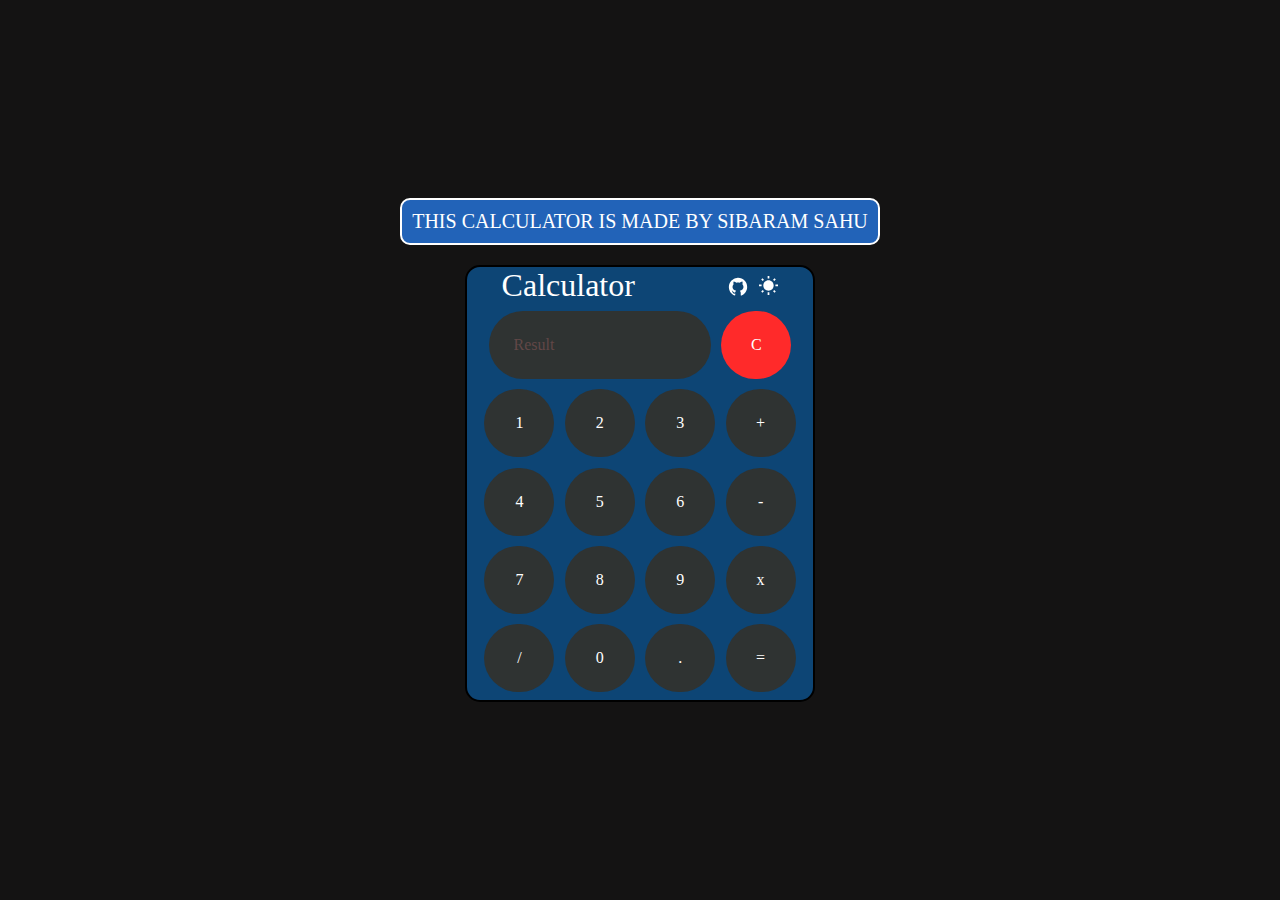
<file: index.html>
<!DOCTYPE html>
<html lang="en">

<head>
  <title>Calculator</title>

  <!-- Title  icon -->
  <link rel="icon" type="image/x-icon" href="assets/calculator.ico">

<!--  linking  css file-->
    <link rel="stylesheet" href="styles/dark.css" id="theme"/>
    <!-- <link rel="stylesheet" href="/calculate-master/styles/light.css"> -->
  <style>
    .siba{
      font-size: 20px;
      background-color: rgb(34, 99, 184);
      border: 2px solid;
      border-radius: 10px;
      padding: 10px;
     
    }
  </style>
</head>
<body>
 
  <div class="wrapper">
    <H1 class="siba">THIS CALCULATOR IS MADE BY SIBARAM SAHU</H1>
    <div class="container" style="border: 2px solid; background-color: rgb(13, 69, 117); border-radius: 15px;">
      <div class="header-container">
        <!-- This heading also notifies about the theme change.-->
        
        <h1 id="toast">Calculator</h1>
        <div class="top-buttons">
            <img src="assets/Light.svg" alt="Sun Icon" height="22.5" width="22.5" id="g-icon">
          <button type="button" onclick="changeTheme()" class="theme-button">
            <img src="assets/SunIcon.svg" alt="Theme Icon" height="19" width="19" id="theme-icon">
          </button>
        </div>
      </div>


      <!-- First row -->
      <div class="first-row">
        <input type="text" name="result" id="result" placeholder="Result" readonly />
        <input type="button" value="C" onclick="result.value=''" id="clear-button" />
      </div>


      <!-- Second row -->
      <div class="second-row">
        <input class="button" type="button" value="1" onclick="liveScreen(1)" />
        <input type="button" value="2" onclick="liveScreen(2)" />
        <input type="button" value="3" onclick="liveScreen(3)" />
        <input type="button" value="+" onclick="liveScreen('+')" />
      </div>

      <!-- Third row -->
      <div class="third-row">
        <input type="button" value="4" onclick=" liveScreen(4)" />
        <input type="button" value="5" onclick=" liveScreen(5)" />
        <input type="button" value="6" onclick=" liveScreen(6)" />
        <input type="button" value="-" onclick="liveScreen('-')" />
      </div>

      <!-- Fourth row -->
      <div class="fourth-row">
        <input type="button" value="7" onclick="liveScreen(7)" />
        <input type="button" value="8" onclick="liveScreen(8)" />
        <input type="button" value="9" onclick=" liveScreen(9)" />
        <input type="button" value="x" onclick="liveScreen('*')" />
      </div>

      <!-- Fifth row -->
      <div class="fifth-row">
        <input type="button" value="/" onclick="liveScreen('/')" />
        <input type="button" value="0" onclick="liveScreen(0)" />
        <input type="button" value="." onclick="liveScreen('.')" />
        <input type="button" value="=" onclick="calculate(result.value)" />
      </div>

    </div>
  </div>

  <!-- Js Script -->
  <script src="scripts/scripts.js">
  </script>
</body>

</html>
</file>
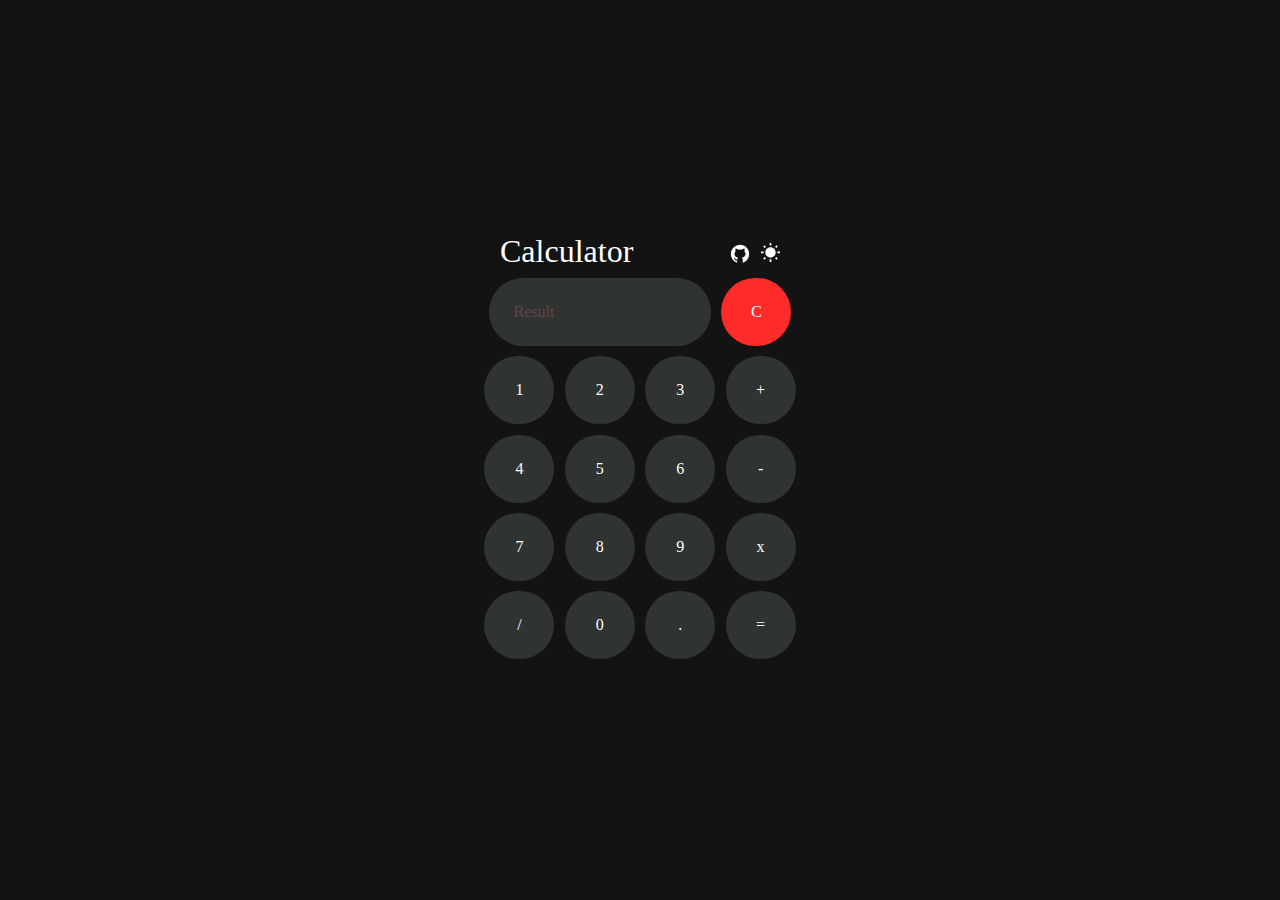
<file: calculate-master/index.html>
<!DOCTYPE html>
<html lang="en">

<head>
  <title>Calculator</title>

  <!-- Title  icon -->
  <link rel="icon" type="image/x-icon" href="assets/calculator.ico">

<!--  linking  css file-->
    <link rel="stylesheet" href="/calculate-master/styles/dark.css" id="theme"/>
    <!-- <link rel="stylesheet" href="/calculate-master/styles/light.css"> -->
</head>
<body>
  <div class="wrapper">
    <div class="container">
      <div class="header-container">
        <!-- This heading also notifies about the theme change.-->
        <h1 id="toast">Calculator</h1>
        <div class="top-buttons">
            <img src="assets/Light.svg" alt="Sun Icon" height="22.5" width="22.5" id="g-icon">
          <button type="button" onclick="changeTheme()" class="theme-button">
            <img src="assets/SunIcon.svg" alt="Theme Icon" height="19" width="19" id="theme-icon">
          </button>
        </div>
      </div>


      <!-- First row -->
      <div class="first-row">
        <input type="text" name="result" id="result" placeholder="Result" readonly />
        <input type="button" value="C" onclick="result.value=''" id="clear-button" />
      </div>


      <!-- Second row -->
      <div class="second-row">
        <input class="button" type="button" value="1" onclick="liveScreen(1)" />
        <input type="button" value="2" onclick="liveScreen(2)" />
        <input type="button" value="3" onclick="liveScreen(3)" />
        <input type="button" value="+" onclick="liveScreen('+')" />
      </div>

      <!-- Third row -->
      <div class="third-row">
        <input type="button" value="4" onclick=" liveScreen(4)" />
        <input type="button" value="5" onclick=" liveScreen(5)" />
        <input type="button" value="6" onclick=" liveScreen(6)" />
        <input type="button" value="-" onclick="liveScreen('-')" />
      </div>

      <!-- Fourth row -->
      <div class="fourth-row">
        <input type="button" value="7" onclick="liveScreen(7)" />
        <input type="button" value="8" onclick="liveScreen(8)" />
        <input type="button" value="9" onclick=" liveScreen(9)" />
        <input type="button" value="x" onclick="liveScreen('*')" />
      </div>

      <!-- Fifth row -->
      <div class="fifth-row">
        <input type="button" value="/" onclick="liveScreen('/')" />
        <input type="button" value="0" onclick="liveScreen(0)" />
        <input type="button" value="." onclick="liveScreen('.')" />
        <input type="button" value="=" onclick="calculate(result.value)" />
      </div>

    </div>
  </div>

  <!-- Js Script -->
  <script src="/calculate-master/scripts/scripts.js">
  </script>
</body>

</html>
</file>
<file: styles/dark.css>
/* CSS Reset & Global Styles */
* {
    box-sizing: border-box;
    padding: 0;
    margin: 0;
    font-family: Inter, -apple-system, BlinkMacSystemFont, 'Segoe UI', 'Open Sans';
    -webkit-appearance: none;
  }
  
  ::placeholder {
    color: rgb(97, 71, 71);
  }
  
  .wrapper {
    height: 100vh;
    width: 100%;
    display: flex;
    justify-content: center;
    flex-direction: column;
    align-items: center;
    background-color: rgb(20, 19, 19);
    transition: 0.8s all;
  }
  
  h1 {
    margin-bottom: 1.5%;
    color: #fff;
    font-weight: normal;
  }
  
  .container {
    width: 350px;
    display: flex;
    justify-content: center;
    flex-direction: column;
    align-items: center;
  }
  
  .header-container {
    display: flex;
    justify-content: space-between;
    align-items: center;
    width: 80%;
  }
  
  .top-buttons {
    display: flex;
    align-items: center;
  
  }
  
  input {
    padding: 25px;
    color: rgb(255, 255, 255);
    font-size: 1em;
    cursor: pointer;
    width: 70px;
    background-color: rgb(47, 51, 50);
    border: none;
    outline: none;
    border-radius: 100px;
    margin: 0.2em;
  }
  
   .first-row,
  .second-row,
  .third-row,
  .fourth-row,
  .fifth-row {
    margin-bottom: 4px;
  } 
  input[type="text"] {
    background-color: rgb(47, 51, 50);
    width: 222.5px;
  }
  
  input[type="button"]:hover {
    background-color: rgb(101, 101, 101);
    color: #fff;
  }
  
  #clear-button {
    color: #fff;
    background-color: rgb(255, 42, 42);
  }
  
  /* a {
    text-decoration: none;
    
  color: #b2cf0b;
  } 
   */
  #g-icon {
    margin-right: 10px;
  }
  
  .theme-button {
    all: unset;
    cursor: pointer;
  }
</file>
<file: calculate-master/styles/light.css>
/* CSS Reset & Global Styles */
* {
    box-sizing: border-box;
    padding: 0;
    margin: 0;
    font-family: Inter, -apple-system, BlinkMacSystemFont, 'Segoe UI', 'Open Sans';
    -webkit-appearance: none;
  }
  
  .wrapper {
    height: 100vh;
    width: 100%;
    display: flex;
    justify-content: center;
    flex-direction: column;
    align-items: center;
    background-color: rgb(7, 210, 199);
    transition: 0.8s all;
  }
  
  h1 {
    margin-bottom: 1.5%;
    color: #fff;
    font-weight: normal;
  }
  
  .container {
    width: 350px;
    display: flex;
    justify-content: center;
    flex-direction: column;
    align-items: center;
  }
  
  .header-container {
    display: flex;
    justify-content: space-between;
    align-items: center;
    width: 80%;
  }
  
  .top-buttons {
    display: flex;
    align-items: center;
  }
  
  input {
    padding: 25px;
    color: rgb(87, 87, 87);
    font-size: 1em;
    cursor: pointer;
    width: 70px;
    background-color: #fff;
    border: none;
    outline: none;
    border-radius: 100px;
    margin: 0.2em;
  }
  
  .first-row,
  .second-row,
  .third-row,
  .fourth-row,
  .fifth-row {
    margin-bottom: 4px;
  }
  
  input[type="button"] {
    color: rgb(122, 122, 122);
  }
  
  input[type="text"] {
    background-color: rgb(255, 255, 255);
    width: 222.5px;
  }
  
  input[type="button"]:hover {
    background-color: rgb(37, 35, 59);
    color: #fff;
  }
  
  #clear-button {
    color: #fff;
    background-color: rgb(255, 25, 25);
  }
  
  a {
    text-decoration: none;
    color: #fff;
  }
  
  #g-icon {
    margin-right: 10px;
  }
  
  .theme-button {
    all: unset;
    cursor: pointer;
  }
</file>
<file: calculate-master/styles/dark.css>
/* CSS Reset & Global Styles */
* {
    box-sizing: border-box;
    padding: 0;
    margin: 0;
    font-family: Inter, -apple-system, BlinkMacSystemFont, 'Segoe UI', 'Open Sans';
    -webkit-appearance: none;
  }
  
  ::placeholder {
    color: rgb(97, 71, 71);
  }
  
  .wrapper {
    height: 100vh;
    width: 100%;
    display: flex;
    justify-content: center;
    flex-direction: column;
    align-items: center;
    background-color: rgb(20, 19, 19);
    transition: 0.8s all;
  }
  
  h1 {
    margin-bottom: 1.5%;
    color: #fff;
    font-weight: normal;
  }
  
  .container {
    width: 350px;
    display: flex;
    justify-content: center;
    flex-direction: column;
    align-items: center;
  }
  
  .header-container {
    display: flex;
    justify-content: space-between;
    align-items: center;
    width: 80%;
  }
  
  .top-buttons {
    display: flex;
    align-items: center;
  
  }
  
  input {
    padding: 25px;
    color: rgb(255, 255, 255);
    font-size: 1em;
    cursor: pointer;
    width: 70px;
    background-color: rgb(47, 51, 50);
    border: none;
    outline: none;
    border-radius: 100px;
    margin: 0.2em;
  }
  
   .first-row,
  .second-row,
  .third-row,
  .fourth-row,
  .fifth-row {
    margin-bottom: 4px;
  } 
  input[type="text"] {
    background-color: rgb(47, 51, 50);
    width: 222.5px;
  }
  
  input[type="button"]:hover {
    background-color: rgb(101, 101, 101);
    color: #fff;
  }
  
  #clear-button {
    color: #fff;
    background-color: rgb(255, 42, 42);
  }
  
  /* a {
    text-decoration: none;
    
  color: #b2cf0b;
  } 
   */
  #g-icon {
    margin-right: 10px;
  }
  
  .theme-button {
    all: unset;
    cursor: pointer;
  }
</file>
